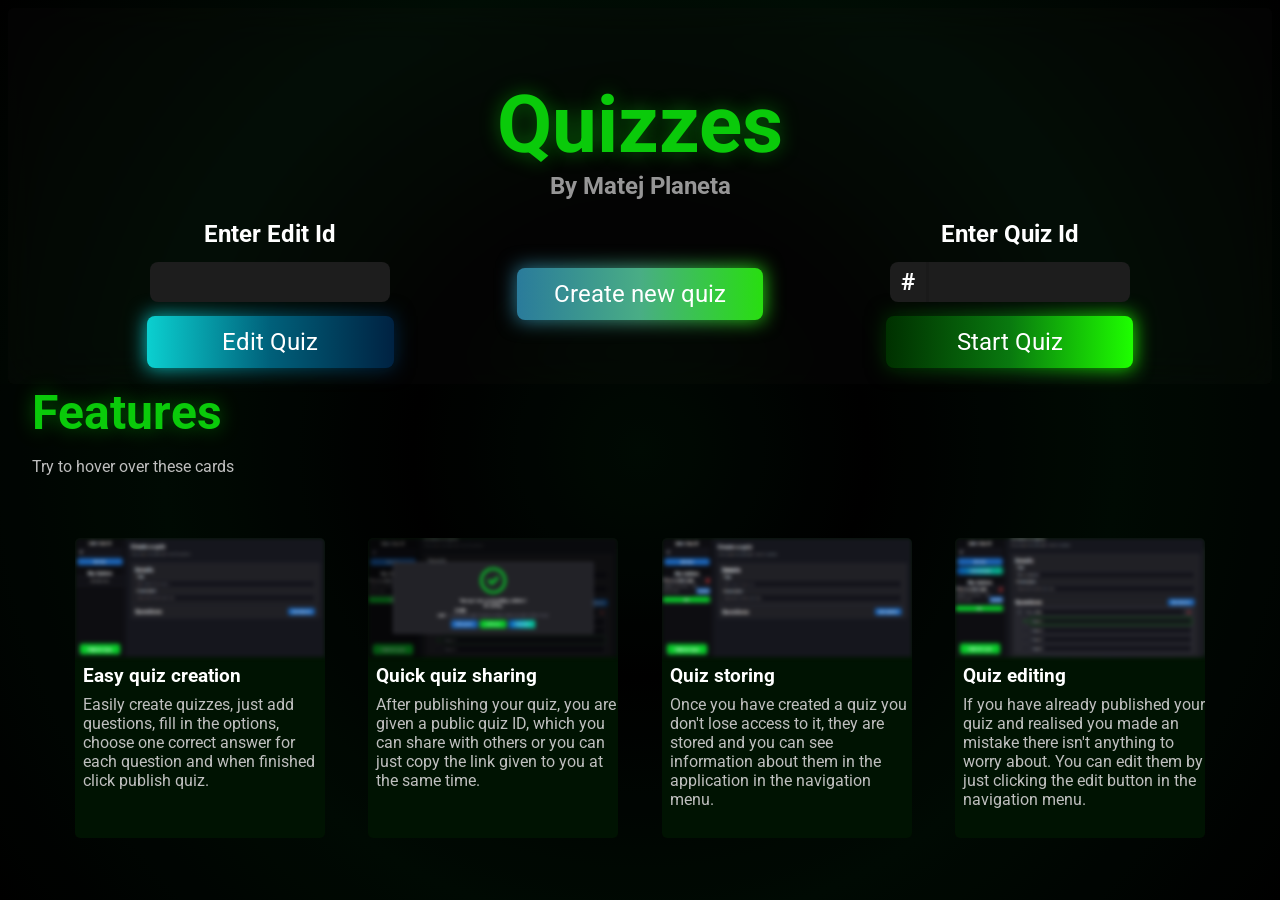
<file: index.html>
<!doctype html>
<html lang="en">
  <head>
    <meta charset="UTF-8" />
    <meta name="viewport" content="width=device-width, initial-scale=1.0" />
    <title>Quizzes by Matej Planeta</title>

    <link rel="stylesheet" href="homepage/homepage.css" />
    <link rel="icon" type="image/x-icon" href="/images/favicon.png" />

    <meta
      name="description"
      content="Create and share your own quizzes with others or try out others quizzes. Share either via link or with a code."
    />
    <meta property="og:title" content="Quizzes by Matej Planeta" />
    <meta
      property="og:description"
      content="Create and share your own quizzes with others. Share either via link or with a code. Get results after fill in out a quiz."
    />
    <meta
      property="og:image"
      content="https://quizwebsite.quizcreator.workers.dev/images/preview.png"
    />
    <meta
      property="og:url"
      content="https://quizwebsite.quizcreator.workers.dev"
    />
    <meta property="og:type" content="website" />
    <meta property="og:type" content="website" />
  </head>
  <body>
    <main>
      <div class="page-title">
        <h1>Quizzes</h1>
        <h2>By Matej Planeta</h2>
        <div class="quiz-app">
          <form>
            <p>Enter Edit Id</p>
            <div class="id-form" id="edit-id-input">
              <input />
            </div>
            <p class="not-found-text" id="edit-id">
              Quiz with this ID not found!
            </p>
            <a class="edit-quiz-button" onclick="editQuiz()">Edit Quiz</a>
          </form>

          <a href="/createquiz.html">Create new quiz</a>

          <form>
            <p>Enter Quiz Id</p>
            <div class="id-form" id="quiz-id-input">
              <p>#</p>
              <input />
            </div>
            <p class="not-found-text" id="quiz-id">
              Quiz with this ID not found!
            </p>
            <a class="start-quiz-button" onclick="editQuiz()">Start Quiz</a>
          </form>
        </div>
      </div>
      <div class="features">
        <h2>Features</h2>
        <p>Try to <span id="interact-type"></span> these cards</p>
        <div class="features-list">
          <div class="feature">
            <img src="images/quizCreation.png" />
            <h3>Easy quiz creation</h3>
            <p>
              Easily create quizzes, just add questions, fill in the options,
              choose one correct answer for each question and when finished
              click publish quiz.
            </p>
          </div>
          <div class="feature">
            <img src="images/quizSharing.png" />
            <h3>Quick quiz sharing</h3>
            <p>
              After publishing your quiz, you are given a public quiz ID, which
              you can share with others or you can just copy the link given to
              you at the same time.
            </p>
          </div>
          <div class="feature">
            <img src="images/quizStoring.png" />
            <h3>Quiz storing</h3>
            <p>
              Once you have created a quiz you don't lose access to it, they are
              stored and you can see information about them in the application
              in the navigation menu.
            </p>
          </div>
          <div class="feature">
            <img src="images/quizEditing.png" />
            <h3>Quiz editing</h3>
            <p>
              If you have already published your quiz and realised you made an
              mistake there isn't anything to worry about. You can edit them by
              just clicking the edit button in the navigation menu.
            </p>
          </div>
        </div>
      </div>
    </main>

    <div class="loading-screen">
      <div class="loading-box">
        <div id="loading-animation"></div>
        <h2>Attempting to find your quiz</h2>
      </div>
    </div>

    <script src="apiIp.js"></script>
    <script src="homepage/interact-type.js"></script>
    <script src="homepage/loadQuiz.js"></script>
  </body>
</html>
</file>
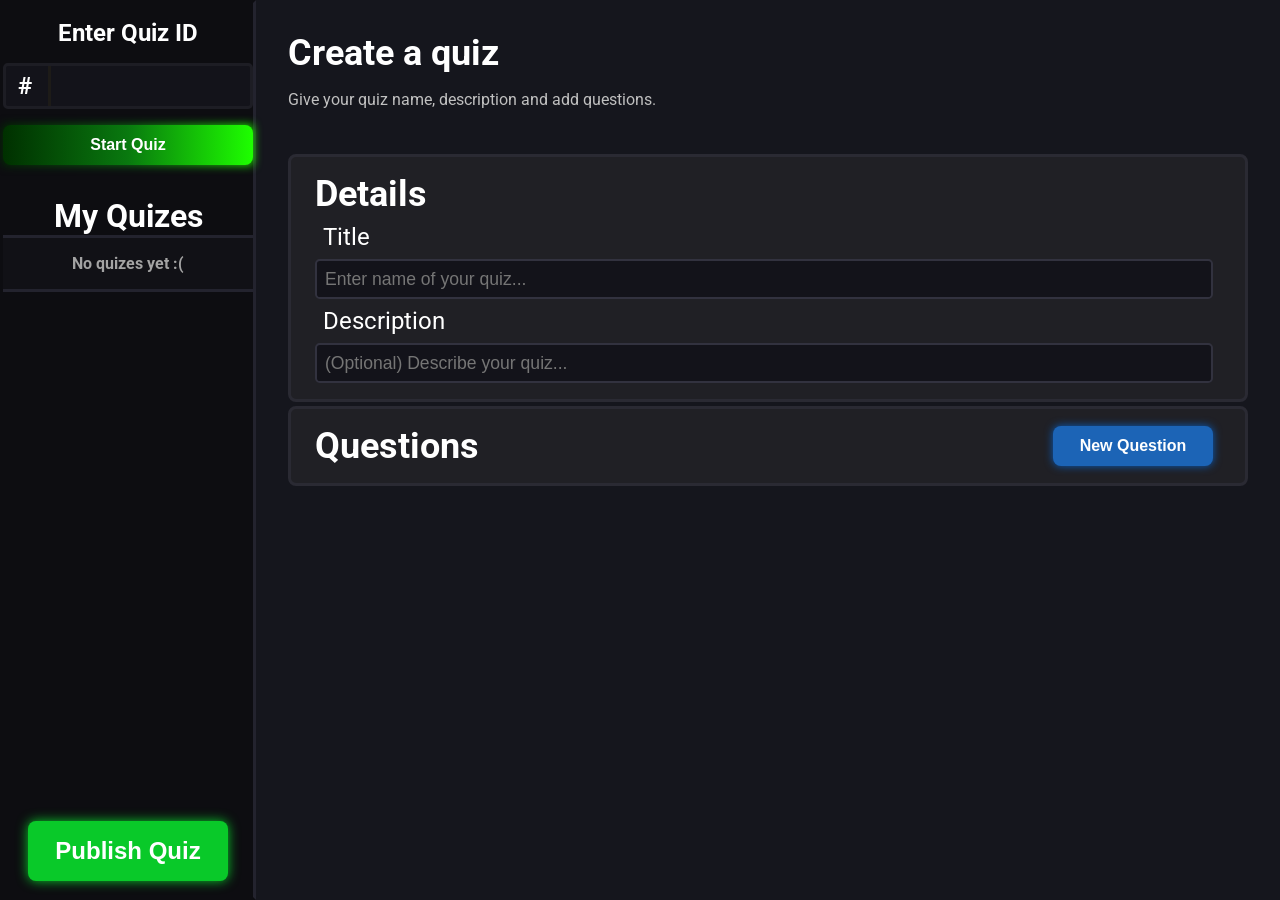
<file: createquiz.html>
<!doctype html>
<html lang="en">
  <head>
    <meta charset="UTF-8" />
    <meta name="viewport" content="width=device-width, initial-scale=1.0" />
    <link rel="stylesheet" href="mainPage/mainPage.css" />
    <link rel="stylesheet" href="navigation.css" />
    <link rel="stylesheet" href="message/message.css" />
    <link
      rel="stylesheet"
      href="https://cdnjs.cloudflare.com/ajax/libs/font-awesome/4.7.0/css/font-awesome.min.css"
    />
    <title>Create A Quiz</title>
    <link rel="icon" type="image/x-icon" href="/images/favicon.png" />

    <meta
      name="description"
      content="Create and share your own quizzes with others or try out others quizzes. Share either via link or with a code."
    />
    <meta property="og:title" content="Quizzes by Matej Planeta" />
    <meta
      property="og:description"
      content="Create and share your own quizzes with others. Share either via link or with a code. Get results after fill in out a quiz."
    />
    <meta
      property="og:image"
      content="https://quizwebsite.quizcreator.workers.dev/images/preview.png"
    />
    <meta
      property="og:url"
      content="https://quizwebsite.quizcreator.workers.dev"
    />
    <meta property="og:type" content="website" />
  </head>
  <body>
    <nav class="nav">
      <div class="hamburger" onclick="onHamburgerClick()">
        <div class="line1"></div>
        <div class="line2"></div>
        <div class="line3"></div>
      </div>
      <form class="join-quiz">
        <p>Enter Quiz ID</p>
        <div class="join-quiz-input">
          <p>#</p>
          <input type="text" maxlength="6" id="publicQuizId" />
        </div>
        <p class="quiz-id-not-found">Quiz with this ID wasn't found!</p>
        <button onclick="onStartQuizButtonClick()">Start Quiz</button>
      </form>

      <p class="my-quizes-title">My Quizes</p>
      <div class="my-quizes">
        <p
          style="
            color: #a3a3a3;
            text-align: center;
            font-weight: bold;
            display: none;
          "
          id="no-quizes-loaded"
        >
          No quizes yet :(
        </p>
      </div>

      <button class="publish-button" onclick="onPublishQuizClick()">
        Publish Quiz
      </button>
    </nav>

    <main class="create-quiz-section">
      <div class="page-title-section">
        <h1 class="section-title">Create a quiz</h1>
        <p class="section-subtitle">
          Give your quiz name, description and add questions.
        </p>
      </div>

      <div class="section">
        <h2 class="section-title">Details</h2>
        <h3 class="quiz-details-text">Title</h3>
        <input
          type="text"
          id="quizTitle"
          placeholder="Enter name of your quiz..."
        />

        <h3 class="quiz-details-text">Description</h3>
        <input
          type="text"
          id="quizDescription"
          placeholder="(Optional) Describe your quiz..."
        />
      </div>

      <div class="section" id="question-section" style="margin-top: 0.25rem">
        <div class="row">
          <h2 class="section-title">Questions</h2>
          <button class="question-button" onclick="createQuestion()">
            New Question
          </button>
        </div>
      </div>
    </main>

    <div class="message-div" style="display: none">
      <div class="message-box">
        <div class="spinning-circle"></div>

        <div id="sending-message" style="display: none">
          <p>Please wait</p>
          <p id="sending-text">Processing your request</p>
        </div>

        <div id="publish-message" style="display: none">
          <p>Your quiz was successfully published!</p>
          <p id="id-text">ID:</p>
          <p id="edit-id-text">EditID: <b class="red">Do Not Share!</b></p>
          <p id="link-text">Link:</p>
          <div class="row row-phone" style="margin-top: 1rem">
            <button class="copy-link-button" onclick="onCopyLinkClick()">
              <i class="fa fa-clipboard"></i> Copy link
            </button>
            <button class="edit-quiz-button">
              <i class="fa fa-pencil"></i> Edit quiz
            </button>
            <button class="new-quiz-button">
              <i class="fa fa-plus"></i> New Quiz
            </button>
          </div>
        </div>

        <div id="delete-message-confirmation" style="display: none">
          <p>Your quiz was succesfully deleted!</p>
          <button class="close-button" onclick="closeMessageBox()">
            Close
          </button>
        </div>

        <div class="unsuccessful-message" style="display: none">
          <p>We are sorry!</p>
          <p>Something went wrong</p>
          <button class="close-button" onclick="closeMessageBox()">
            Close
          </button>
        </div>
      </div>
    </div>

    <div class="message-div" id="delete-message">
      <div class="message-box">
        <p>Are you sure you want to delete this quiz?</p>
        <div class="row row-phone">
          <button
            class="delete-message-button delete-message-delete-button"
            onclick="deleteQuiz()"
          >
            Yes, delete
          </button>
          <button
            class="delete-message-button delete-message-close-button"
            onclick="onBackButtonClick()"
          >
            No, go back
          </button>
        </div>
      </div>
    </div>

    <template id="question-template"
      ><div class="question">
        <div class="row">
          <p class="question-title" id="number">1.</p>
          <input
            type="text"
            id="question-title"
            placeholder="Enter your question..."
          />
          <button class="delete-button">X</button>
        </div>
        <div class="row question-answer">
          <input type="radio" class="question-checkbox" /><input
            type="text"
            id="question-answer"
            placeholder="Enter an answer..."
          />
        </div>
        <div class="row question-answer">
          <input type="radio" class="question-checkbox" /><input
            type="text"
            id="question-answer"
            placeholder="Enter an answer..."
          />
        </div>
        <div class="row question-answer">
          <input type="radio" class="question-checkbox" /><input
            type="text"
            id="question-answer"
            placeholder="Enter an answer..."
          />
        </div>
        <div class="row question-answer">
          <input type="radio" class="question-checkbox" /><input
            type="text"
            id="question-answer"
            placeholder="Enter an answer..."
          />
        </div></div
    ></template>

    <template id="my-quizes-container-template">
      <div class="quiz-container">
        <div class="row">
          <p class="quiz-container-name">QuizName</p>
          <button class="quiz-container-delete-button">
            <i class="fa fa-trash-o"></i>
          </button>
        </div>
        <p class="quiz-container-edit">LastEdited</p>
        <div class="row">
          <p class="quiz-container-id">ID</p>
          <button class="quiz-container-copy-button">CopyLink</button>
        </div>
        <div>
          <p
            class="quiz-container-id quiz-container-editid"
            style="font-size: 0.9rem"
          >
            EditID
          </p>
          <button class="quiz-container-edit-button">Edit</button>
        </div>
      </div></template
    >

    <script src="apiIp.js"></script>
    <script src="message/message.js"></script>
    <script src="quizSaveSystem/saveSystem.js"></script>
    <script src="mainPage/questionManager.js"></script>
    <script src="mainPage/quizSender.js"></script>
    <script src="mainPage/hamburgerMenu.js"></script>
    <script src="navigation/startQuiz.js"></script>
    <script src="navigation/maxLenghtInInput.js"></script>
    <script src="navigation/navigationButtons.js"></script>
  </body>
</html>
</file>
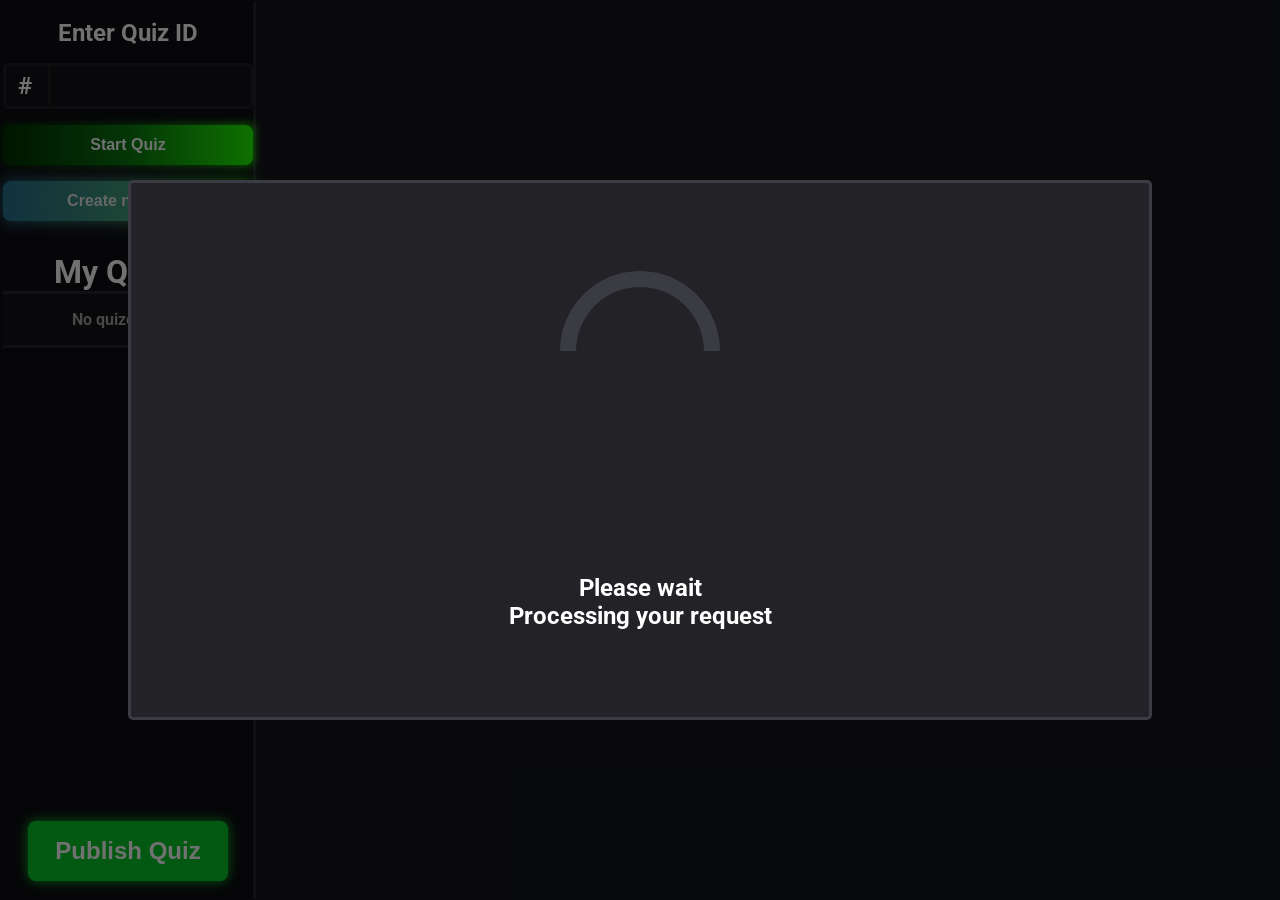
<file: editQuiz.html>
<!doctype html>
<html lang="en">
  <head>
    <meta charset="UTF-8" />
    <meta name="viewport" content="width=device-width, initial-scale=1.0" />
    <link rel="stylesheet" href="mainPage/mainPage.css" />
    <link rel="stylesheet" href="navigation.css" />
    <link rel="stylesheet" href="message/message.css" />
    <link
      rel="stylesheet"
      href="https://cdnjs.cloudflare.com/ajax/libs/font-awesome/4.7.0/css/font-awesome.min.css"
    />
    <title>Create A Quiz</title>
  </head>
  <body>
    <nav class="nav">
      <div class="hamburger" onclick="onHamburgerClick()">
        <div class="line1"></div>
        <div class="line2"></div>
        <div class="line3"></div>
      </div>
      <form class="join-quiz">
        <p>Enter Quiz ID</p>
        <div class="join-quiz-input">
          <p>#</p>
          <input type="text" maxlength="6" id="publicQuizId" />
        </div>
        <p class="quiz-id-not-found">Quiz with this ID wasn't found!</p>
        <button onclick="onStartQuizButtonClick()">Start Quiz</button>
        <button class="create-new-quiz-button" onclick="onCreateNewQuiz()">
          Create new quiz
        </button>
      </form>

      <p class="my-quizes-title">My Quizes</p>
      <div class="my-quizes">
        <p
          style="
            color: #a3a3a3;
            text-align: center;
            font-weight: bold;
            display: none;
          "
          id="no-quizes-loaded"
        >
          No quizes yet :(
        </p>
      </div>

      <button class="publish-button" onclick="onPublishQuizClick(true)">
        Publish Quiz
      </button>
    </nav>

    <main class="create-quiz-section">
      <div class="quiz-not-found">
        <h1>Quiz not found!</h1>
        <button onclick="window.location.href = '/'">Return home</button>
      </div>
      <div class="quiz-found">
        <div class="page-title-section">
          <h1 class="section-title">Create a quiz</h1>
          <p class="section-subtitle">
            Give your quiz name, description and add questions.
          </p>
        </div>

        <div class="section">
          <h2 class="section-title">Details</h2>
          <h3 class="quiz-details-text">Title</h3>
          <input
            type="text"
            id="quizTitle"
            placeholder="Enter name of your quiz..."
          />

          <h3 class="quiz-details-text">Description</h3>
          <input
            type="text"
            id="quizDescription"
            placeholder="(Optional) Describe your quiz..."
          />
        </div>

        <div class="section" id="question-section" style="margin-top: 0.25rem">
          <div class="row">
            <h2 class="section-title">Questions</h2>
            <button class="question-button" onclick="createQuestion()">
              New Question
            </button>
          </div>
        </div>
      </div>
    </main>

    <div class="message-div" style="display: none">
      <div class="message-box">
        <div class="spinning-circle"></div>

        <div id="sending-message" style="display: none">
          <p>Please wait</p>
          <p id="sending-text">Processing your request</p>
        </div>

        <div id="publish-message" style="display: none">
          <p>Your quiz was successfully published!</p>
          <p id="id-text">ID:</p>
          <p id="edit-id-text">EditID: <b class="red">Do Not Share!</b></p>
          <p id="link-text">Link:</p>
          <div class="row row-phone" style="margin-top: 1rem">
            <button class="copy-link-button" onclick="onCopyLinkClick()">
              <i class="fa fa-clipboard"></i> Copy link
            </button>
            <button class="edit-quiz-button">
              <i class="fa fa-pencil"></i> Edit quiz
            </button>
            <button class="new-quiz-button">
              <i class="fa fa-plus"></i> New Quiz
            </button>
          </div>
        </div>

        <div id="delete-message-confirmation" style="display: none">
          <p>Your quiz was succesfully deleted!</p>
          <button class="close-button" onclick="closeMessageBox()">
            Close
          </button>
        </div>

        <div class="unsuccessful-message" style="display: none">
          <p>We are sorry!</p>
          <p>Something went wrong</p>
          <button class="close-button" onclick="closeMessageBox()">
            Close
          </button>
        </div>
      </div>
    </div>

    <div class="message-div" id="delete-message">
      <div class="message-box">
        <p>Are you sure you want to delete this quiz?</p>
        <div class="row row-phone">
          <button
            class="delete-message-button delete-message-delete-button"
            onclick="deleteQuiz()"
          >
            Yes, delete
          </button>
          <button
            class="delete-message-button delete-message-close-button"
            onclick="onBackButtonClick()"
          >
            No, go back
          </button>
        </div>
      </div>
    </div>

    <template id="question-template"
      ><div class="question">
        <div class="row">
          <p class="question-title" id="number">1.</p>
          <input
            type="text"
            id="question-title"
            placeholder="Enter your question..."
          />
          <button class="delete-button">X</button>
        </div>
        <div class="row question-answer">
          <input type="radio" class="question-checkbox" /><input
            type="text"
            id="question-answer"
            placeholder="Enter an answer..."
          />
        </div>
        <div class="row question-answer">
          <input type="radio" class="question-checkbox" /><input
            type="text"
            id="question-answer"
            placeholder="Enter an answer..."
          />
        </div>
        <div class="row question-answer">
          <input type="radio" class="question-checkbox" /><input
            type="text"
            id="question-answer"
            placeholder="Enter an answer..."
          />
        </div>
        <div class="row question-answer">
          <input type="radio" class="question-checkbox" /><input
            type="text"
            id="question-answer"
            placeholder="Enter an answer..."
          />
        </div></div
    ></template>

    <template id="my-quizes-container-template">
      <div class="quiz-container">
        <div class="row">
          <p class="quiz-container-name">QuizName</p>
          <button class="quiz-container-delete-button">
            <i class="fa fa-trash-o"></i>
          </button>
        </div>
        <p class="quiz-container-edit">LastEdited</p>
        <div class="row">
          <p class="quiz-container-id">ID</p>
          <button class="quiz-container-copy-button">CopyLink</button>
        </div>
        <div>
          <p
            class="quiz-container-id quiz-container-editid"
            style="font-size: 0.9rem"
          >
            EditID
          </p>
          <button class="quiz-container-edit-button">Edit</button>
        </div>
      </div></template
    >

    <script src="apiIp.js"></script>
    <script src="message/message.js"></script>
    <script src="editQuiz/loadEditQuizPage.js"></script>
    <script src="quizSaveSystem/saveSystem.js"></script>
    <script src="mainPage/questionManager.js"></script>
    <script src="mainPage/quizSender.js"></script>
    <script src="mainPage/hamburgerMenu.js"></script>
    <script src="navigation/startQuiz.js"></script>
    <script src="navigation/maxLenghtInInput.js"></script>
    <script src="navigation/navigationButtons.js"></script>
  </body>
</html>
</file>
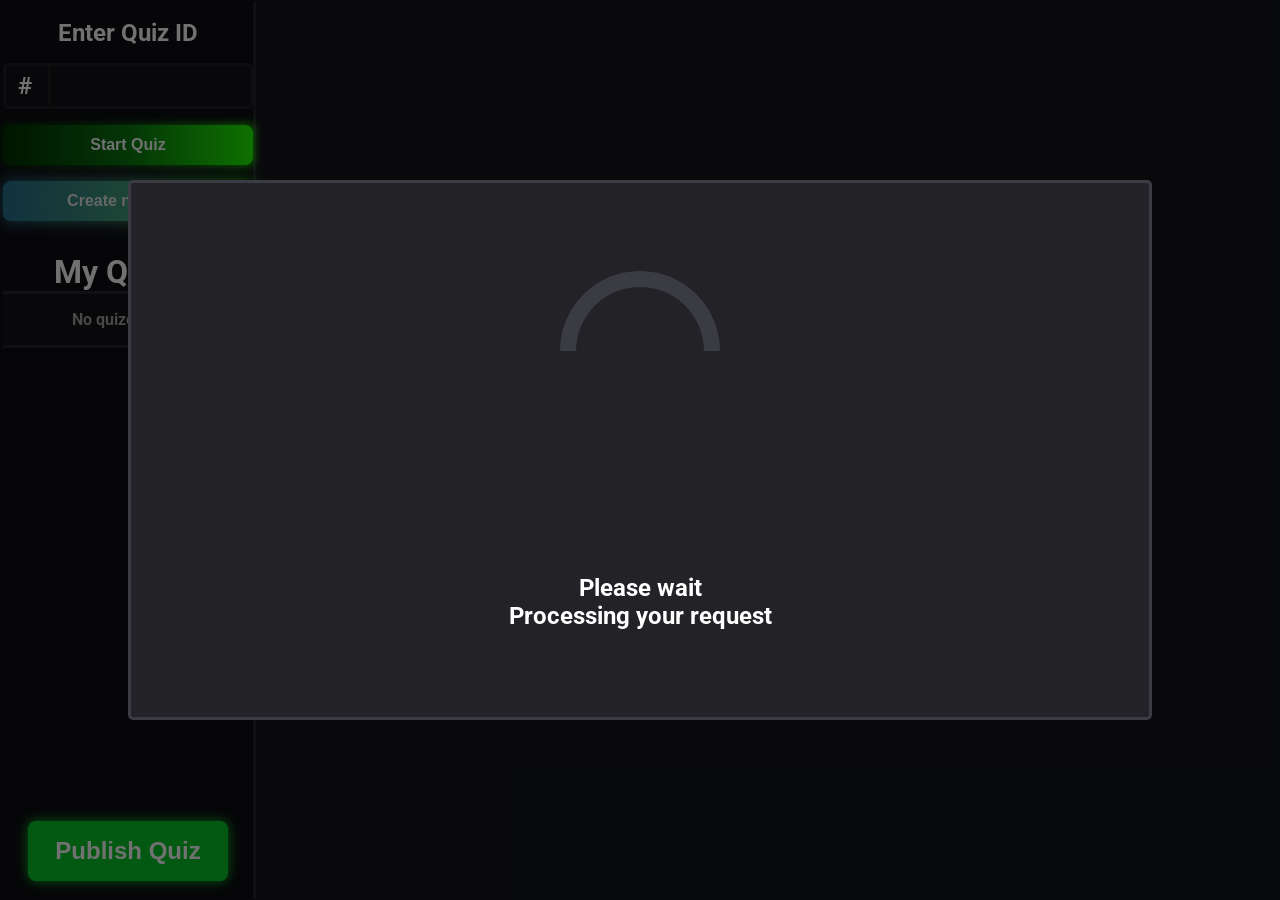
<file: editquiz.html>
<!doctype html>
<html lang="en">
  <head>
    <meta charset="UTF-8" />
    <meta name="viewport" content="width=device-width, initial-scale=1.0" />
    <link rel="stylesheet" href="mainPage/mainPage.css" />
    <link rel="stylesheet" href="navigation.css" />
    <link rel="stylesheet" href="message/message.css" />
    <link
      rel="stylesheet"
      href="https://cdnjs.cloudflare.com/ajax/libs/font-awesome/4.7.0/css/font-awesome.min.css"
    />
    <title>Edit A Quiz</title>

    <link rel="icon" type="image/x-icon" href="/images/favicon.png" />

    <meta
      name="description"
      content="Create and share your own quizzes with others or try out others quizzes. Share either via link or with a code."
    />
    <meta property="og:title" content="Quizzes by Matej Planeta" />
    <meta
      property="og:description"
      content="Create and share your own quizzes with others. Share either via link or with a code. Get results after fill in out a quiz."
    />
    <meta
      property="og:image"
      content="https://quizwebsite.quizcreator.workers.dev/images/preview.png"
    />

    <meta
      property="og:url"
      content="https://quizwebsite.quizcreator.workers.dev"
    />
    <meta property="og:type" content="website" />
  </head>
  <body>
    <nav class="nav">
      <div class="hamburger" onclick="onHamburgerClick()">
        <div class="line1"></div>
        <div class="line2"></div>
        <div class="line3"></div>
      </div>
      <form class="join-quiz">
        <p>Enter Quiz ID</p>
        <div class="join-quiz-input">
          <p>#</p>
          <input type="text" maxlength="6" id="publicQuizId" />
        </div>
        <p class="quiz-id-not-found">Quiz with this ID wasn't found!</p>
        <button onclick="onStartQuizButtonClick()">Start Quiz</button>
        <button class="create-new-quiz-button" onclick="onCreateNewQuiz()">
          Create new quiz
        </button>
      </form>

      <p class="my-quizes-title">My Quizes</p>
      <div class="my-quizes">
        <p
          style="
            color: #a3a3a3;
            text-align: center;
            font-weight: bold;
            display: none;
          "
          id="no-quizes-loaded"
        >
          No quizes yet :(
        </p>
      </div>

      <button class="publish-button" onclick="onPublishQuizClick(true)">
        Publish Quiz
      </button>
    </nav>

    <main class="create-quiz-section">
      <div class="quiz-not-found">
        <h1>Quiz not found!</h1>
        <button onclick="window.location.href = '/'">Return home</button>
      </div>
      <div class="quiz-found">
        <div class="page-title-section">
          <h1 class="section-title">Edit quiz</h1>
          <p class="section-subtitle">
            Give your quiz name, description and add questions.
          </p>
        </div>

        <div class="section">
          <h2 class="section-title">Details</h2>
          <h3 class="quiz-details-text">Title</h3>
          <input
            type="text"
            id="quizTitle"
            placeholder="Enter name of your quiz..."
          />

          <h3 class="quiz-details-text">Description</h3>
          <input
            type="text"
            id="quizDescription"
            placeholder="(Optional) Describe your quiz..."
          />
        </div>

        <div class="section" id="question-section" style="margin-top: 0.25rem">
          <div class="row">
            <h2 class="section-title">Questions</h2>
            <button class="question-button" onclick="createQuestion()">
              New Question
            </button>
          </div>
        </div>
      </div>
    </main>

    <div class="message-div" style="display: none">
      <div class="message-box">
        <div class="spinning-circle"></div>

        <div id="sending-message" style="display: none">
          <p>Please wait</p>
          <p id="sending-text">Processing your request</p>
        </div>

        <div id="publish-message" style="display: none">
          <p>Your quiz was successfully published!</p>
          <p id="id-text">ID:</p>
          <p id="edit-id-text">EditID: <b class="red">Do Not Share!</b></p>
          <p id="link-text">Link:</p>
          <div class="row row-phone" style="margin-top: 1rem">
            <button class="copy-link-button" onclick="onCopyLinkClick()">
              <i class="fa fa-clipboard"></i> Copy link
            </button>
            <button class="edit-quiz-button">
              <i class="fa fa-pencil"></i> Edit quiz
            </button>
            <button class="new-quiz-button">
              <i class="fa fa-plus"></i> New Quiz
            </button>
          </div>
        </div>

        <div id="delete-message-confirmation" style="display: none">
          <p>Your quiz was succesfully deleted!</p>
          <button class="close-button" onclick="closeMessageBox()">
            Close
          </button>
        </div>

        <div class="unsuccessful-message" style="display: none">
          <p>We are sorry!</p>
          <p>Something went wrong</p>
          <button class="close-button" onclick="closeMessageBox()">
            Close
          </button>
        </div>
      </div>
    </div>

    <div class="message-div" id="delete-message">
      <div class="message-box">
        <p>Are you sure you want to delete this quiz?</p>
        <div class="row row-phone">
          <button
            class="delete-message-button delete-message-delete-button"
            onclick="deleteQuiz()"
          >
            Yes, delete
          </button>
          <button
            class="delete-message-button delete-message-close-button"
            onclick="onBackButtonClick()"
          >
            No, go back
          </button>
        </div>
      </div>
    </div>

    <template id="question-template"
      ><div class="question">
        <div class="row">
          <p class="question-title" id="number">1.</p>
          <input
            type="text"
            id="question-title"
            placeholder="Enter your question..."
          />
          <button class="delete-button">X</button>
        </div>
        <div class="row question-answer">
          <input type="radio" class="question-checkbox" /><input
            type="text"
            id="question-answer"
            placeholder="Enter an answer..."
          />
        </div>
        <div class="row question-answer">
          <input type="radio" class="question-checkbox" /><input
            type="text"
            id="question-answer"
            placeholder="Enter an answer..."
          />
        </div>
        <div class="row question-answer">
          <input type="radio" class="question-checkbox" /><input
            type="text"
            id="question-answer"
            placeholder="Enter an answer..."
          />
        </div>
        <div class="row question-answer">
          <input type="radio" class="question-checkbox" /><input
            type="text"
            id="question-answer"
            placeholder="Enter an answer..."
          />
        </div></div
    ></template>

    <template id="my-quizes-container-template">
      <div class="quiz-container">
        <div class="row">
          <p class="quiz-container-name">QuizName</p>
          <button class="quiz-container-delete-button">
            <i class="fa fa-trash-o"></i>
          </button>
        </div>
        <p class="quiz-container-edit">LastEdited</p>
        <div class="row">
          <p class="quiz-container-id">ID</p>
          <button class="quiz-container-copy-button">CopyLink</button>
        </div>
        <div>
          <p
            class="quiz-container-id quiz-container-editid"
            style="font-size: 0.9rem"
          >
            EditID
          </p>
          <button class="quiz-container-edit-button">Edit</button>
        </div>
      </div></template
    >

    <script src="apiIp.js"></script>
    <script src="message/message.js"></script>
    <script src="editQuiz/loadEditQuizPage.js"></script>
    <script src="quizSaveSystem/saveSystem.js"></script>
    <script src="mainPage/questionManager.js"></script>
    <script src="mainPage/quizSender.js"></script>
    <script src="mainPage/hamburgerMenu.js"></script>
    <script src="navigation/startQuiz.js"></script>
    <script src="navigation/maxLenghtInInput.js"></script>
    <script src="navigation/navigationButtons.js"></script>
  </body>
</html>
</file>
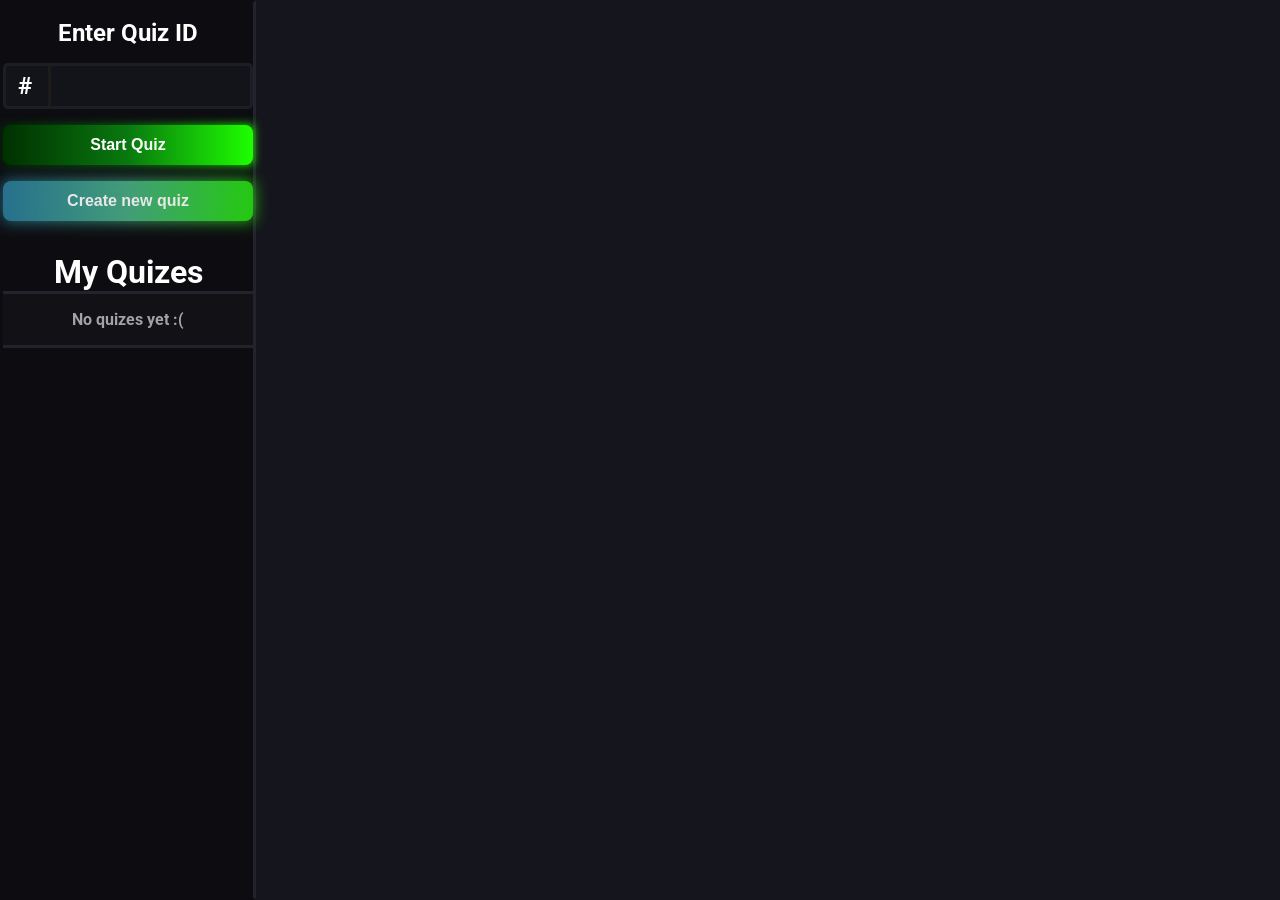
<file: quiz.html>
<!doctype html>
<html lang="en">
  <head>
    <meta charset="UTF-8" />
    <meta name="viewport" content="width=device-width, initial-scale=1.0" />
    <title>Quiz Not Found!</title>
    <link rel="stylesheet" href="quiz/quiz.css" />
    <link rel="stylesheet" href="navigation.css" />
    <link rel="stylesheet" href="message/message.css" />
    <link
      rel="stylesheet"
      href="https://cdnjs.cloudflare.com/ajax/libs/font-awesome/4.7.0/css/font-awesome.min.css"
    />

    <link rel="icon" type="image/x-icon" href="/images/favicon.png" />

    <meta
      name="description"
      content="Create and share your own quizzes with others or try out others quizzes. Share either via link or with a code."
    />
    <meta property="og:title" content="Quizzes by Matej Planeta" />
    <meta
      property="og:description"
      content="Create and share your own quizzes with others. Share either via link or with a code. Get results after fill in out a quiz."
    />
    <meta
      property="og:image"
      content="https://quizwebsite.quizcreator.workers.dev/images/preview.png"
    />

    <meta
      property="og:url"
      content="https://quizwebsite.quizcreator.workers.dev"
    />
    <meta property="og:type" content="website" />
  </head>
  <body>
    <nav class="nav">
      <div class="hamburger" onclick="onHamburgerClick()">
        <div class="line1"></div>
        <div class="line2"></div>
        <div class="line3"></div>
      </div>
      <form class="join-quiz">
        <p>Enter Quiz ID</p>
        <div class="join-quiz-input">
          <p>#</p>
          <input type="text" maxlength="6" id="publicQuizId" />
        </div>
        <p class="quiz-id-not-found">Quiz with this ID wasn't found!</p>
        <button onclick="onStartQuizButtonClick()">Start Quiz</button>
        <button class="create-new-quiz-button" onclick="onCreateNewQuiz()">
          Create new quiz
        </button>
      </form>

      <p class="my-quizes-title">My Quizes</p>
      <div class="my-quizes">
        <p
          style="
            color: #a3a3a3;
            text-align: center;
            font-weight: bold;
            display: none;
          "
          id="no-quizes-loaded"
        >
          No quizes yet :(
        </p>
      </div>
    </nav>

    <main class="quiz-section">
      <div class="quiz-found">
        <div class="quiz-information">
          <h1 class="section-title" id="quiz-title">QuizTitle</h1>
          <p class="section-subtitle" id="quiz-description">QuizDescription</p>
        </div>
        <div class="section" id="question-section">
          <h1 class="section-title">Questions</h1>
        </div>
        <button class="submit-button" onclick="openConfirmationMenu()">
          Submit
        </button>
        <p class="results-text">Result: 90% - 9/10</p>
        <p class="quiz-id">QuizId</p>
      </div>
      <div class="quiz-not-found">
        <h1>Quiz with an id of #<span id="quizId">ID</span> wasn't found!</h1>
        <button onclick="window.location.href = '/'">Return home</button>
      </div>
    </main>

    <div class="message-div" style="display: none">
      <div class="message-box">
        <div class="spinning-circle"></div>

        <div id="sending-message" style="display: none">
          <p>Please wait</p>
          <p id="sending-text">Processing your request</p>
        </div>

        <div id="delete-message-confirmation" style="display: none">
          <p>Your quiz was succesfully deleted!</p>
          <button class="close-button" onclick="closeMessageBox()">
            Close
          </button>
        </div>

        <div class="unsuccessful-message" style="display: none">
          <p>We are sorry!</p>
          <p>Something went wrong</p>
          <button class="close-button" onclick="closeMessageBox()">
            Close
          </button>
        </div>
      </div>
    </div>

    <div class="message-div" id="delete-message">
      <div class="message-box">
        <p>Are you sure you want to delete this quiz?</p>
        <div class="row row-phone">
          <button
            class="delete-message-button delete-message-delete-button"
            onclick="deleteQuiz()"
          >
            Yes, delete
          </button>
          <button
            class="delete-message-button delete-message-close-button"
            onclick="onBackButtonClick()"
          >
            No, go back
          </button>
        </div>
      </div>
    </div>

    <div class="message-div" id="confirmation-menu">
      <div class="message-box">
        <p class="confirmation-text">
          Are you sure you want to submit these answers?
        </p>
        <div class="row row-phone">
          <button class="agree-button" onclick="onSubmitAnswersClick()">
            Continue
          </button>
          <button class="reject-button" onclick="closeConfirmationMenu()">
            Go back
          </button>
        </div>
      </div>
    </div>

    <template id="question-template"
      ><div class="question">
        <p class="question-title">1. question</p>
        <div class="answers">
          <div class="row answer">
            <input type="radio" class="question-checkbox" id="answer" />
            <p class="answer-text" id="answer">Answer1</p>
          </div>
          <div class="row answer">
            <input type="radio" class="question-checkbox" id="answer" />
            <p class="answer-text" id="answer">Answer2</p>
          </div>
          <div class="row answer">
            <input type="radio" class="question-checkbox" id="answer" />
            <p class="answer-text" id="answer">Answer3</p>
          </div>
          <div class="row answer">
            <input type="radio" class="question-checkbox" id="answer" />
            <p class="answer-text" id="answer">Answer4</p>
          </div>
        </div>
      </div></template
    >

    <template id="my-quizes-container-template">
      <div class="quiz-container">
        <div class="row">
          <p class="quiz-container-name">QuizName</p>
          <button class="quiz-container-delete-button">
            <i class="fa fa-trash-o"></i>
          </button>
        </div>
        <p class="quiz-container-edit">LastEdited</p>
        <div class="row">
          <p class="quiz-container-id">ID</p>
          <button class="quiz-container-copy-button">CopyLink</button>
        </div>
        <div>
          <p
            class="quiz-container-id quiz-container-editid"
            style="font-size: 0.9rem"
          >
            EditID
          </p>
          <button class="quiz-container-edit-button">Edit</button>
        </div>
      </div></template
    >

    <script src="apiIp.js"></script>
    <script src="message/message.js"></script>
    <script src="navigation/navigationButtons.js"></script>
    <script src="quizSaveSystem/saveSystem.js"></script>
    <script src="quiz/getQuiz.js"></script>
    <script src="quiz/answerManager.js" id="answer-manager"></script>
    <script src="mainPage/hamburgerMenu.js"></script>
    <script src="navigation/startQuiz.js"></script>
    <script src="navigation/maxLenghtInInput.js"></script>
    <script src="quiz/submitAnswers.js"></script>
  </body>
</html>
</file>
<file: homepage/homepage.css>
@import url("https://fonts.googleapis.com/css2?family=Outfit:wght@100..900&family=Roboto:ital,wght@0,100..900;1,100..900&display=swap");
*,
*::before,
*::after {
  box-sizing: border-box;
}
html {
  height: 100vh;
  width: 100%;
}
body {
  margin: 0;
  min-height: 100%;
  height: 100%;
  width: 100%;
  background: #000d04;
  background: radial-gradient(
    circle,
    rgba(0, 13, 4, 1) 0%,
    rgba(0, 0, 0, 1) 29%,
    rgba(0, 13, 4, 1) 61%,
    rgba(0, 0, 0, 1) 100%
  );
  color: white;
  font-family: Roboto;
}

main {
  display: flex;
  flex-direction: column;
  height: 100%;
  width: 100%;
}
::selection {
  background-color: #004400;
}

.page-title {
  width: auto;
  margin: 0.5rem;
  margin-bottom: 0;
  border-radius: 5px;
  background: rgba(24, 24, 24, 0.133);
  display: flex;
  flex-direction: column;
  align-items: center;
  padding: 1rem;

  backdrop-filter: blur(20px);
}

.page-title h1 {
  color: #0aca0a;
  text-shadow: 0 0 20px #0aca0a75;
  font-size: 5rem;
  margin-bottom: 0;
}
.page-title h2 {
  margin-top: 0;
  color: #969696;
}
.page-title a {
  display: flex;
  position: relative;
  background: #2a7b9b;
  background: linear-gradient(
    90deg,
    rgb(42, 123, 155) 0%,
    rgba(73, 173, 133, 1) 50%,
    rgba(40, 222, 16, 1) 100%
  );
  padding: 0.5em;
  width: 20%;
  align-items: center;
  justify-content: center;

  border-radius: 0.5rem;

  font-size: 1.5rem;
  color: white;
  text-decoration: none;
}
.page-title a::after {
  content: "";
  position: absolute;
  inset: 0;
  background: linear-gradient(
    90deg,
    rgba(42, 123, 155, 1) 0%,
    rgba(73, 173, 133, 1) 50%,
    rgba(40, 222, 16, 1) 100%
  );
  z-index: -1;
  filter: blur(10px);

  transition: filter 0.3s ease-in-out;
}
.page-title a:hover::after {
  filter: blur(15px);
}
.page-title a:active::after {
  filter: blur(20px);
}

.page-title form p {
  font-size: 1.5rem;
  font-weight: bold;
  padding: 0;
  margin: 0;
}

.page-title form {
  display: flex;
  flex-direction: column;
  justify-content: space-evenly;
  align-items: center;
  gap: 0.4rem;
  width: 20%;
}
.id-form {
  display: flex;

  background-color: #1d1d1d;

  height: 2.5rem;
  width: clamp(10px, 15rem, 800px);
  border-radius: 0.5rem;
  transition: box-shadow 0.3s ease-in-out;
  margin: 0.5rem;
}
.id-form input {
  background: none;
  border: none;
  color: white;
  font-size: 1.5rem;
  box-shadow: none;
  width: 85%;

  border-left: solid 3px #1a1a1a;
}
.id-form p {
  display: flex;
  font-weight: bold;
  text-align: center;
  justify-content: center;
  align-items: center;
  width: 15%;
}
.id-form:focus-within {
  box-shadow: 0 0 15px #0aca0a;
}
.id-form input:focus {
  background: none;
  outline: none;
}

.page-title .start-quiz-button {
  width: 100%;
  background: #003000;
  background: linear-gradient(
    90deg,
    rgba(0, 48, 0, 1) 0%,
    rgba(9, 121, 15, 1) 50%,
    rgba(30, 255, 0, 1) 100%
  );

  cursor: pointer;
}

.page-title .start-quiz-button::after {
  background: #003000;
  background: linear-gradient(
    90deg,
    rgba(0, 48, 0, 1) 0%,
    rgba(9, 121, 15, 1) 50%,
    rgba(30, 255, 0, 1) 100%
  );
}
.page-title .edit-quiz-button {
  position: relative;
  width: 100%;
  background: #003000;
  background: linear-gradient(90deg, #0bd0d0 0%, #00607a 50%, #002242 100%);

  cursor: pointer;
}
.page-title .edit-quiz-button::after {
  content: "";
  position: absolute;
  background: linear-gradient(90deg, #0bd0d0 0%, #00607a 50%, #002242 100%);
}

.id-form#edit-id-input:focus-within {
  box-shadow: 0 0 15px #0bd0d0;
}
.id-form#edit-id-input input {
  border: none;
}

.page-title .not-found-text {
  display: none;
  color: #f42b2b;
  font-size: 1rem;
  margin-top: 0;
  align-self: flex-start;
}

.quiz-app {
  display: flex;
  flex-direction: row;
  width: 100%;
  align-items: center;
  justify-content: space-evenly;
}

.features {
  display: flex;
  flex: 1;
  flex-direction: column;
  backdrop-filter: brightness(75%);

  padding: 2rem;
  padding-top: 0;
  margin: 0;
}
.features h2 {
  font-size: 3rem;
  margin-top: 0;
  margin-bottom: 0;
  color: #0aca0a;
  text-shadow: 0 0 20px #0aca0a75;
}
.features p {
  color: #bfbfbf;
}
.features-list {
  display: flex;
  flex-wrap: wrap;
  flex-direction: row;
  align-items: center;
  justify-content: space-evenly;
  flex: 1;
}
.feature {
  display: flex;
  flex-direction: column;
  align-items: center;
  margin-top: 1rem;

  width: clamp(150px, 250px, 450px);
  height: 300px;
  background-color: #001302;

  border-radius: 5px;
  overflow: hidden;

  transition:
    transform 0.3s ease-in-out,
    box-shadow 0.3s ease-in-out;
}

.feature img {
  width: 100%;
  aspect-ratio: 21/10;
  filter: blur(2px);

  transition: filter 0.3s ease-in-out;
}

.feature:hover {
  transform: scale(1.1);
  box-shadow: 0 0 15px #003000;
}

.feature:hover img {
  filter: none;
}

.feature h3 {
  margin: 0.5rem 0 0 0.5rem;
  align-self: start;
}

.feature p {
  margin: 0.5rem 0 0 0.5rem;
  color: #bfbfbf;
}

/*------------------*/
/*LOADING SCREEN ---*/
/*------------------*/
.loading-screen {
  display: none;
  position: fixed;
  top: 0;
  left: 0;
  width: 100vw;
  height: 100vh;

  backdrop-filter: blur(5px);
  backdrop-filter: brightness(50%);
  z-index: 10;

  justify-content: center;
  align-items: center;
}

.loading-box {
  display: flex;
  width: 80%;
  height: 90%;
  background-color: #0c0c0c;
  flex-direction: column;

  justify-content: space-evenly;

  align-items: center;
  border-radius: 5px;
}

#loading-animation {
  position: absolute;
  left: 25%;
  top: 25%;
  width: 2rem;
  height: 2rem;
  border-radius: 50%;

  background: #6d6d6d;
  font-size: 5rem;

  animation: loadingAnimation 3s cubic-bezier(0.78, 0.01, 0.25, 1.01) infinite;
}
.loading-box h2 {
  color: #6d6d6d;
  font-size: clamp(10px, 50px, 75px);
  text-align: centers;
}
.loading-box h2::after {
  content: "";
  animation: dotAnimation 3s infinite;
}
@keyframes loadingAnimation {
  from {
    left: 25%;
  }
  50% {
    left: 75%;
  }
  to {
    left: 25%;
  }
}

@keyframes dotAnimation {
  0%,
  25% {
    content: "";
  }
  26%,
  50% {
    content: ".";
  }
  51%,
  75% {
    content: "..";
  }
  76%,
  100% {
    content: "...";
  }
}

@media (max-width: 600px) {
  .quiz-app {
    flex-direction: column;
    gap: 2rem;
  }
  .page-title a {
    width: 80%;
  }
  .page-title form {
    width: 80%;
  }
}
</file>
<file: mainPage/mainPage.css>
@import url("https://fonts.googleapis.com/css2?family=Outfit:wght@100..900&family=Roboto:ital,wght@0,100..900;1,100..900&display=swap");
*,
*::before,
*::after {
  box-sizing: border-box;
}

html {
  height: 100%;
  width: 100%;
}

body {
  margin: 0;
  min-height: 100%;
  width: 100%;
  background: #000000;
  color: white;
  font-family: Roboto;
  display: flex;
}
main {
  margin-left: 20%;
}

input[type="text"] {
  box-sizing: border-box;
  display: block;
  width: 100%;
  height: 2.5rem;
  padding: 0 0.5rem;
  background: rgb(19, 19, 26);

  border-color: rgb(50, 50, 63);
  border-style: solid;
  border-radius: 0.3rem;
  color: white;
  transition:
    box-shadow 0.3s ease,
    border-color 0.3s ease;

  font-size: 1.1rem;
}
input[type="text"]:focus {
  box-shadow: 0 0 10px rgb(108, 108, 136);
  outline: none;
  border-color: rgb(108, 108, 136);
}

::selection {
  background: rgb(119, 119, 138);
}

.create-quiz-section {
  display: flex;
  flex-direction: column;

  width: 80%;
  min-height: 100%;
  background: rgb(21, 22, 29);
}

/* PAGE TITLE*/

.page-title-section {
  display: flex;
  flex-direction: column;
  gap: 1rem;
  margin: 2rem 0 2rem 2rem;
}
/*-----------------*/
/*QUIZ DETAILS*/
/*-----------------*/
.quiz-details-text {
  margin: 0;
  margin-left: 0.5rem;
  font-size: 1.5rem;
  font-weight: normal;
}

/*--------------------*/
/*QUESTIONS*/
/*--------------------*/
.question {
  display: flex;
  flex-direction: column;
  gap: 1rem;
  background: rgb(39, 39, 46);
  padding: 0.5rem 1rem 0.5rem 1rem;

  border-radius: 0.5rem;
  border-color: rgb(55, 55, 66);
  border-style: solid;
  transition: border-color 0.3s ease-in-out;
}
.question-title {
  flex-direction: row;
  font-size: 1.25rem;
  font-weight: 400;
  margin: 0;

  text-align: justify;
}

.delete-button {
  background-color: #00000000;
  width: 2rem;
  height: 2rem;
  color: rgb(252, 61, 61);
  border-style: none;
  border-radius: 15%;

  font-weight: bolder;
  font-size: 1.5rem;
  transition:
    color 0.3s ease-in-out,
    background-color 0.3s ease-in-out,
    box-shadow 0.3s ease-in-out;
}
.delete-button:hover {
  background-color: rgb(252, 59, 59);
  box-shadow: 0 0 10px #fc3d3d;
  color: white;
  cursor: pointer;
}
.delete-button:active {
  background-color: rgb(255, 25, 25);
}

.question-answer {
  margin-left: 2rem;
}
.question-checkbox {
  appearance: none;
  background-color: rgb(19, 19, 26);
  margin: 0;
  font: inherit;
  width: 1.5em;
  height: 1.5em;
  border: 0.15rem solid rgb(71, 71, 90);
  border-radius: 50%;

  display: grid;
  place-content: center;
}
.question-checkbox::before {
  content: "";
  width: 0.8em;
  height: 0.8em;
  border-radius: 50%;
  transform: scale(0);
  transition: 0.1s transform ease-in-out;
  background-color: green;
}
.question-checkbox:checked::before {
  transform: scale(1);
}
.question-button {
  margin-left: auto;
  width: 10rem;
  height: 2.5rem;
  background: #1c64b6;
  box-shadow: 0 0 0.5em #0a5dbd;
  border: none;

  border-radius: 0.5rem;
  color: white;
  font-size: 1rem;
  font-weight: bolder;
  transition:
    background-color 0.3s ease-in-out,
    box-shadow 0.3s ease-in-out;
}
.question-button:active {
  background: #1f76da;
  box-shadow: 0 0 1em #0a5dbd;
}
.question-button:hover {
  box-shadow: 0 0 0.75em #0a5dbd;
  cursor: pointer;
}

.row {
  display: flex;
  flex-direction: row;
  gap: 1rem;
  align-items: center;
}

.section {
  display: flex;
  flex-direction: column;
  margin: 1rem 2rem 0 2rem;
  padding: 1rem 2rem 1rem 1.5rem;
  gap: 0.5rem;

  background: rgb(32, 32, 37);
  border-radius: 0.5rem;
  border-style: solid;
  border-color: rgb(42, 42, 51);

  transition: border-color 0.3s ease-in-out;
}

.section-title {
  font-size: 2.25rem;
  margin: 0;
}
.section-subtitle {
  height: 1em;
  display: flex;
  color: #c0c0c0;
  margin: 0;
}

/*-------------
QUIZ NOT FOUND
---------------*/
.quiz-found {
  display: none;
  flex-direction: column;
}
.quiz-not-found {
  height: 50vh;
  display: none;
  flex-direction: column;
  justify-content: center;
  align-items: center;
}

.quiz-not-found h1 {
  font-size: 3rem;
  color: rgb(252, 61, 61);
  text-shadow: 0 0 1rem rgba(252, 61, 61, 0.493);
}
.quiz-not-found button {
  width: 12rem;
  height: 3rem;
  background: #1c64b6;
  box-shadow: 0 0 0.5em #0a5dbd;
  border: none;

  border-radius: 0.5rem;
  color: white;
  font-size: 1.5rem;
  font-weight: bolder;
  cursor: pointer;
  transition:
    background-color 0.3s ease-in-out,
    box-shadow 0.3s ease-in-out;
}

@media (max-width: 600px) {
  input[type="text"] {
    font-size: 1rem;
  }
  .page-title-section {
    margin-top: 3rem;
  }
  .quiz-details-text {
    font-size: 1.25rem;
  }
  .section-title {
    font-size: 1.75rem;
  }
  .create-quiz-section {
    width: 100%;
    margin-left: 0;
  }

  .question-answer {
    margin: 0;
  }
  .delete-button {
    margin-right: -3rem;
  }
  .section {
    margin: 0 0.5rem 0 0.5rem;
  }
}
</file>
<file: navigation.css>
@import url("https://fonts.googleapis.com/css2?family=Outfit:wght@100..900&family=Roboto:ital,wght@0,100..900;1,100..900&display=swap");
*,
*::before,
*::after {
  box-sizing: border-box;
}

:root {
  --join-quiz-blur-show: flex;
}

nav {
  display: flex;
  position: fixed;
  overflow: visible;
  z-index: 1;
  width: 20%;
  border: rgb(13, 13, 17);
  border-right: rgb(35, 35, 46);
  border-style: solid;

  min-height: 100%;
  max-height: 100vh;

  background: rgb(13, 13, 17);
  flex-direction: column;
  align-items: center;
  transition: left 0.2s ease-in-out;
}
nav button {
  border: none;
  height: 2.5rem;
  width: 95%;

  border-radius: 0.5rem;
  color: white;
  font-size: 1rem;
  font-weight: bolder;
}
.publish-button {
  margin-top: auto;
  margin-bottom: 1rem;
  height: 2.5em;
  width: 80%;

  border-radius: 0.5rem;
  font-size: 1.5rem;
  font-weight: bolder;
  background: #09c929;
  color: white;
  border-style: none;

  box-shadow: 0 0 0.5em #09c929;
  transition:
    background-color 0.3s ease-in-out,
    box-shadow 0.3s ease-in-out;
}

.publish-button:hover {
  box-shadow: 0 0 0.75em #09c929;
  cursor: pointer;
}
.publish-button:active {
  box-shadow: 0 0 1em #09c929;
  background: #0de631;
  cursor: pointer;
}
.hamburger {
  display: none;
  justify-content: center;
  align-items: center;
  flex-direction: column;
  position: absolute;
  right: -3em;
  background: #0d0d11;
  border-style: solid;
  border-left-width: 0;
  border-top-width: 0;
  border-color: #23232e;
  width: 3em;
  height: 3em;
  margin: 0;
  gap: 0.33em;
  border-radius: 0 0 0.5rem 0;

  transition: gap 0.5s ease-in-out;
}
.hamburger:hover {
  cursor: pointer;
}
.line1,
.line2,
.line3 {
  width: 80%;
  height: 15%;
  background: #23232e;
}

.join-quiz {
  display: flex;
  flex-direction: column;
  align-items: center;
  gap: 1rem;
  margin-top: 1rem;
}
.join-quiz p {
  font-weight: bold;
  font-size: 1.5rem;
  margin: 0;
}
.join-quiz-input {
  display: flex;
  flex-direction: row;
  justify-content: center;
  align-items: center;
  background: rgb(19, 19, 26);
  border-color: rgb(29, 29, 36);
  border-style: solid;
  border-radius: 0.3rem;

  transition: border-color 0.3s ease-in-out;
}
.join-quiz-input p {
  padding: 0;
  padding-left: 0.5em;
  margin: 0;
  text-align: center;
  margin-right: 1rem;
}
.join-quiz-input input {
  background: none;

  border-style: none;
  border-color: rgb(29, 27, 24);
  border-left-width: 0.2em;
  border-left-style: solid;
  border-radius: 0;
}
.join-quiz-input input:focus {
  box-shadow: none;
  border-color: rgb(24, 24, 29);
}
.join-quiz button {
  position: relative;
  background: #003000;
  background: linear-gradient(
    90deg,
    rgba(0, 48, 0, 1) 0%,
    rgba(9, 121, 15, 1) 50%,
    rgba(30, 255, 0, 1) 100%
  );
  width: 100%;

  transition:
    background-color 0.3s ease-in-out,
    box-shadow 0.3s ease-in-out;
}
.join-quiz button::after {
  display: var(--join-quiz-blur-show);
  content: "";
  position: absolute;
  background: linear-gradient(
    90deg,
    rgba(0, 48, 0, 1) 0%,
    rgba(9, 121, 15, 1) 50%,
    rgba(30, 255, 0, 1) 100%
  );
  inset: 0;
  width: 100%;
  height: 100%;
  z-index: -1;
  cursor: pointer;

  filter: blur(5px);
  transition: filter 0.3s ease-in-out;
}
.join-quiz button:hover::after {
  filter: blur(10px);
}
.join-quiz button:active::after {
  filter: blur(15px);
}
.join-quiz p.quiz-id-not-found {
  display: none;
  align-self: flex-start;
  color: rgb(252, 59, 59);
  text-shadow: 0 0 0.25rem rgb(252, 59, 59);
  font-size: 1em;
}
.join-quiz .create-new-quiz-button {
  width: 100%;
  background: #2a7b9b;
  background: linear-gradient(
    90deg,
    rgb(42, 123, 155) 0%,
    rgba(73, 173, 133, 1) 50%,
    rgba(40, 222, 16, 1) 100%
  );
  position: relative;
  box-shadow: none;

  transition: background-color 0.3s ease-in-out;
  opacity: 90%;
}
.join-quiz .create-new-quiz-button:hover {
  box-shadow: none;
  opacity: 95%;
}
.join-quiz .create-new-quiz-button::after {
  position: absolute;
  display: var(--join-quiz-blur-show);
  content: "";
  background: #2a7b9b;
  background: linear-gradient(
    90deg,
    rgb(42, 123, 155) 0%,
    rgba(73, 173, 133, 1) 50%,
    rgba(40, 222, 16, 1) 100%
  );
  filter: blur(0.5em);
  z-index: -1;

  width: 100%;
  height: 100%;
  inset: 0em;
  transition: filter 0.3s ease-in-out;
}
.join-quiz .create-new-quiz-button:hover::after {
  filter: blur(1em);
}
.join-quiz .create-new-quiz-button:active {
  background: #2a7b9b;
  background: linear-gradient(
    90deg,
    rgb(42, 123, 155) 0%,
    rgba(73, 173, 133, 1) 50%,
    rgba(40, 222, 16, 1) 100%
  );
  opacity: 100%;
}

/*
My Quizes
*/

.my-quizes {
  display: flex;
  flex-direction: column;
  gap: 0.5rem;

  background-color: #111116;

  width: 100%;
  min-height: 10%;
  margin-bottom: 2rem;
  overflow-y: auto;

  border-style: solid;
  border-color: #23232e;
  border-left-style: none;
  border-right-style: none;
}
::-webkit-scrollbar {
  width: 10px;
}
::-webkit-scrollbar-track {
  background: #1f1f29;
  border-radius: 0.25rem;
}
::-webkit-scrollbar-thumb {
  background: #2b2b38;
  border-radius: 5px;
}
::-webkit-scrollbar-thumb:hover {
  background: #0d0d11;
}

.my-quizes-title {
  font-weight: bold;
  font-size: 2rem;
  text-align: center;
  margin: 0;
  margin-top: 2rem;
}
.quiz-container {
  display: flex;
  flex-direction: column;
  gap: 0.25rem;
  background-color: #15151b;
  border-radius: 0.5rem;
  margin-right: 0.25rem;
  padding-left: 0.25rem;
  padding-bottom: 0.25rem;
}
.quiz-container p {
  margin: 0;
}
.quiz-container-name {
  font-size: 1.5em;
  font-weight: bold;
}
.quiz-container-delete-button {
  background-color: #fc3d3d00;
  color: #fc3d3d;

  margin-left: auto;
  width: 2.5rem;
  height: 2.5rem;

  font-size: 2rem;
  cursor: pointer;

  transition:
    color 0.3s ease-in-out,
    background-color 0.3s ease-in-out,
    box-shadow 0.3s ease-in-out;
}
.quiz-container-delete-button:hover {
  background-color: #fc3d3d;
  color: white;
  box-shadow: 0 0 0.5rem #fc3d3d;
}
.quiz-container-delete-button:active {
  background-color: #ff1515;
  box-shadow: 0 0 0.5rem #ff1515;
}

.quiz-container-edit,
.quiz-container-id {
  color: #a3a3a3;
  font-size: 1.1rem;
}
.quiz-container-copy-button {
  background: #1c64b6;
  box-shadow: 0 0 0.5rem #1c64b6;
  width: 5rem;
  height: 2rem;
  border-radius: 0.25rem;
  margin-left: auto;
  margin-right: 0.5rem;
  cursor: pointer;
  justify-self: center;

  transition:
    background-color 0.3s ease-in-out,
    box-shadow 0.3s ease-in-out;
}
.quiz-container-copy-button:hover {
  background: #1c64b6;
  box-shadow: 0 0 0.75rem #1c64b6;
}
.quiz-container-copy-button:active {
  background: #1f6fca;
  box-shadow: 0 0 1rem #1f6fca;
}
.quiz-container-edit-button {
  background-color: #09c929;
  box-shadow: 0 0 0.5em #09c929;
  cursor: pointer;

  width: calc(100% - 0.5rem);
  height: 2rem;

  transition:
    box-shadow 0.3s ease-in-out,
    background-color 0.3s ease-in-out;
}
.quiz-container-edit-button:hover {
  box-shadow: 0 0 0.75em #09c929;
}
.quiz-container-edit-button:active {
  box-shadow: 0 0 0.75em #0de631;
  background: #0de631;
}
@media (max-width: 600px) {
  nav {
    display: flex;
    width: 60%;
    left: -60%;
    border-radius: 0 0 1rem 0;
  }
  .hamburger {
    display: flex;
  }
  nav button {
    font-size: 1em;
  }
  .line1,
  .line2,
  .line3 {
    transition: transform 0.5s ease-in-out;
  }
  .join-quiz button {
    box-shadow: 0 0 0;
  }
  :root {
    --join-quiz-blur-show: none;
  }
}
@media (max-width: 900px) and (min-width: 600px) {
  nav {
    width: 30%;
  }
  main {
    width: 70%;
    margin-left: 30%;
    min-height: 100%;
  }
}
</file>
<file: message/message.css>
.message-div {
  display: none;
  position: fixed;
  width: 100%;
  height: 100vh;
  background-color: rgba(0, 0, 0, 0.555);
  z-index: 2;
  justify-content: center;
  align-items: center;

  transition: display 0.1s ease-in-out;
}

.message-box {
  display: flex;
  flex-direction: column;
  align-items: center;
  justify-content: space-around;
  width: 80%;
  height: 60%;
  background-color: rgb(34, 34, 39);
  padding-bottom: 1rem;
  padding-top: 1rem;

  border-style: solid;
  border-color: rgb(59, 59, 68);
  border-radius: 5px;
  gap: 0;
}
.checkmark {
  color: rgb(11, 189, 11);
  font-size: 5rem;
  padding: 0 0.25em 0 0.25em;

  border-width: 0.5rem;
  border-style: solid;
  border-radius: 100%;
  margin: 0;
  margin-bottom: 1.5rem;
}
.message-box p {
  font-weight: bold;
  font-size: 1.5rem;
  margin: 0;
}
.message-box a {
  color: rgb(93, 93, 107);
  text-decoration: underline;
}
.message-box button {
  width: 10rem;
  height: 3rem;
  font-size: 1rem;
  font-weight: bolder;
  border-radius: 0.5rem;
  border-style: none;
  cursor: pointer;

  transition:
    background-color 0.3s ease-in-out,
    box-shadow 0.3s ease-in-out;
}
.copy-link-button {
  background-color: #1c64b6;
  color: white;

  box-shadow: 0 0 0.5em #0a5dbd;
}
.copy-link-button:hover {
  box-shadow: 0 0 0.75em #0a5dbd;
}
.copy-link-button:active {
  background: #1f76da;
  box-shadow: 0 0 1em #0a5dbd;
}
.edit-quiz-button {
  background: #09c929;
  color: white;
  box-shadow: 0 0 0.5em #09c929;
}
.edit-quiz-button:hover {
  box-shadow: 0 0 0.75em #09c929;
}
.edit-quiz-button:active {
  background-color: #0de631;
  box-shadow: 0 0 1em #0de631;
}
.new-quiz-button {
  background: linear-gradient(90deg, #0a5dbd, #0aa8bd, #05c494);
  position: relative;
  color: white;
  z-index: 0;
}
.new-quiz-button::after {
  position: absolute;
  content: "";
  background: linear-gradient(90deg, #0a5dbd, #0aa8bd, #05c494);
  filter: blur(0.25em);
  z-index: -1;

  inset: 0em;
  transition: filter 0.3s ease-in-out;
}
.new-quiz-button:hover::after {
  filter: blur(0.5em);
}
.new-quiz-button:active {
  background: linear-gradient(90deg, #0a5dbd, #05c494);
}
.new-quiz-button:active::after {
  filter: blur(0.75em);
}

.message-box .close-button {
  color: white;
  background: #fc3d3d;
  box-shadow: 0 0 0.5rem #fc3d3d;

  border-style: none;
  font-size: 2rem;
  border-radius: 0.5rem;
  font-weight: bold;

  transition: background-color 0.3s ease-in-out box-shadow 0.3s ease-in-out;
}
.close-button:hover {
  box-shadow: 0 0 0.75rem #fc3d3d;
  cursor: pointer;
}
.close-button:active {
  background-color: #ff1919;
  box-shadow: 0 0 1rem #ff1919;
}
.agree-button {
  height: 5rem;
  width: 13rem;
  align-self: flex-start;
  margin-right: 1rem;

  border-radius: 0.5rem;
  font-size: 1.5rem;
  font-weight: bolder;
  background: #09c929;
  color: white;
  border-style: none;

  box-shadow: 0 0 0.5em #09c929;
  transition:
    background-color 0.3s ease-in-out,
    box-shadow 0.3s ease-in-out;
}
.message-box .confirmation-text {
  font-size: 2rem;
  margin-bottom: auto;
  margin-top: 5rem;
  text-align: center;
}

.agree-button:hover {
  box-shadow: 0 0 0.75em #09c929;
  cursor: pointer;
}
.agree-button:active {
  box-shadow: 0 0 1em #09c929;
  background: #0de631;
  cursor: pointer;
}

.reject-button {
  height: 5rem;
  width: 13rem;
  align-self: flex-start;
  margin-bottom: 5rem;
  margin-left: 1rem;

  border-radius: 0.5rem;
  font-size: 1.5rem;
  font-weight: bolder;
  background: rgb(252, 61, 61);
  color: white;
  border-style: none;

  box-shadow: 0 0 0.5em #fc3d3d;
  transition:
    background-color 0.3s ease-in-out,
    box-shadow 0.3s ease-in-out;
}
.reject-button:hover {
  box-shadow: 0 0 0.75em rgb(252, 61, 61);
  cursor: pointer;
}
.reject-button:active {
  box-shadow: 0 0 1em rgb(252, 61, 61);
  background: rgb(255, 25, 25);
  cursor: pointer;
}

/*Delete message*/

#delete-message .message-box {
  display: flex;
  flex-direction: column;
  justify-content: space-evenly;
}
#delete-message .message-box p {
  font-size: 2rem;
}
#delete-message .message-box .row {
  width: 100%;
  justify-content: space-evenly;
}
.delete-message-button {
  width: 10rem;
  height: 3rem;
  border-style: none;
  border-radius: 0.5rem;
  font-size: 1rem;
  font-weight: bold;

  cursor: pointer;
  transition:
    background-color 0.3s ease-in-out,
    box-shadow 0.3s ease-in-out;
}
.delete-message-delete-button {
  color: white;
  background: #fc3d3d;
  box-shadow: 0 0 0.5rem #fc3d3d;
}
.delete-message-delete-button:hover {
  box-shadow: 0 0 0.75rem #fc3d3d;
}
.delete-message-delete-button:active {
  box-shadow: 0 0 1rem #f84a4a;
  background: #f84a4a;
}
.delete-message-close-button {
  background: #0a5dbd;
  color: white;
  box-shadow: 0 0 0.5rem #0a5dbd;
}
.delete-message-close-button:hover {
  box-shadow: 0 0 0.75rem #0a5dbd;
}
.delete-message-close-button:active {
  box-shadow: 0 0 1rem #1f76da;
  background: #1f76da;
}

/*Loading message*/

.message-box #sending-message {
  display: flex;
  flex-direction: column;
  align-items: center;
}
.spinning-circle {
  position: relative;
  width: 10rem;
  height: 5rem;
  margin-bottom: 5rem;

  border-top-left-radius: 11rem;
  border-top-right-radius: 11rem;

  border: #3b3b44 solid 1rem;
  transform-origin: center bottom;
  border-bottom: 0;

  animation: spinningAnim 1s cubic-bezier(0.35, 0.1, 0.61, 0.89) infinite;
  transition:
    border-color 0.3s ease-in-out,
    animation 0.3s ease-in-out,
    border-bottom 0.3s ease-in-out,
    height 0.15s ease-in-out;

  /*Text*/
  display: flex;
  justify-content: center;
  align-items: center;
  font-size: 5rem;
}
.stop-animation {
  animation: none;
  border-bottom: 1rem solid;
  height: 10rem;
  border-radius: 50%;
  margin: 0;
}
#sending-text::after {
  animation: text 3s infinite;
  content: "";
}

/*Publish message */
#publish-message {
  display: flex;
  flex-direction: column;
  align-items: center;
  justify-content: space-around;
}

/*Delete confirmation message*/
.message-box #delete-message-confirmation {
  display: flex;
  flex-direction: column;
  align-items: center;
}

/*Unsuccessful message*/
.message-box .unsuccessful-message {
  display: flex;
  flex-direction: column;
  align-items: center;
  height: 40%;
  justify-content: space-around;
}

@keyframes text {
  0%,
  25% {
    content: "";
  }
  26%,
  50% {
    content: ".";
  }
  51%,
  75% {
    content: "..";
  }
  76%,
  100% {
    content: "...";
  }
}

@keyframes spinningAnim {
  from {
    transform: rotate(0deg);
  }
  to {
    transform: rotate(360deg);
  }
}

.red {
  color: #fc3d3d;
}
@media (max-width: 600px) {
  .checkmark {
    font-size: 3rem;
  }
  .message-box {
    width: 90%;
    height: 90%;
  }
  .message-box p {
    font-weight: bold;
    font-size: 1rem;
    margin: 0;
    text-align: center;
  }
  .row-phone {
    flex-direction: column;
  }
  .message-box a {
    display: flex;
    text-align: center;
    color: rgb(93, 93, 107);
    text-decoration: underline;
    width: 100%;
    overflow-wrap: anywhere;
  }
  .reject-button {
    margin-left: 0;
    height: 4rem;
  }
  .agree-button {
    margin-top: 0.5rem;
    margin-right: 0;
    height: 4rem;
    margin-bottom: 1rem;
  }
}
</file>
<file: quiz/quiz.css>
@import url("https://fonts.googleapis.com/css2?family=Outfit:wght@100..900&family=Roboto:ital,wght@0,100..900;1,100..900&display=swap");
*,
*::before,
*::after {
  box-sizing: border-box;
}
:root {
  --input-color: green;
  --cursor-over-answers: pointer;
}

input[type="text"] {
  box-sizing: border-box;
  display: block;
  width: 100%;
  height: 2.5rem;
  padding: 0 0.5rem;
  background: rgb(19, 19, 26);

  border-color: rgb(50, 50, 63);
  border-style: solid;
  border-radius: 0.3rem;
  color: white;
  transition:
    box-shadow 0.3s ease,
    border-color 0.3s ease;

  font-size: 1.1rem;
}
input[type="text"]:focus {
  box-shadow: 0 0 10px rgb(108, 108, 136);
  outline: none;
  border-color: rgb(108, 108, 136);
}
html {
  height: 100%;
  width: 100%;
}

body {
  margin: 0;
  min-height: 100%;
  width: 100%;
  background: #000000;
  color: white;
  font-family: Roboto;
  display: flex;
}
main {
  margin-left: 20%;
  padding-bottom: 1rem;
}
::selection {
  background: rgb(119, 119, 138);
}
.quiz-found {
  display: none;
  flex-direction: column;
}
.quiz-section {
  display: flex;
  flex-direction: column;

  width: 80%;
  min-height: 100%;
  background: rgb(21, 22, 29);
}
.quiz-information {
  display: flex;
  flex-direction: column;
  gap: 1rem;
  margin: 2rem 0 0 2rem;
}
.section {
  display: flex;
  flex-direction: column;
  margin: 1rem 2rem 0 2rem;
  padding: 1rem 2rem 1rem 1.5rem;
  gap: 0.5rem;

  background: rgb(32, 32, 37);
  border-radius: 0.5rem;
  border-style: solid;
  border-color: rgb(42, 42, 51);
}
.quiz-id {
  margin: 0;
  font-weight: bold;
  font-size: large;
  color: #333333;
}
.section-title {
  font-size: 2.25rem;
  margin: 0;
}
.section-subtitle {
  height: 1em;
  display: flex;
  color: #c0c0c0;
  margin: 0;
}
.question {
  display: flex;
  flex-direction: column;
  gap: 1rem;
  padding: 0.5rem 1rem 0.5rem 1rem;
  border-style: solid;
  border-color: #202025;
  border-top-color: #3a3a42;

  transition: border-color 0.3s ease-in-out;
}
.question-title {
  flex-direction: row;
  font-size: 1.75rem;
  font-weight: 400;
  margin: 0;
  font-weight: bold;

  text-align: justify;
}
.answers {
  display: flex;
  flex-direction: column;
  margin-left: 1.5rem;
  gap: 1rem;
}
.answer-text {
  font-size: 1.33rem;
  margin: 0;
}
.answer p,
input[type="radio"] {
  cursor: var(--cursor-over-answers);
}
.row {
  display: flex;
  flex-direction: row;
  gap: 1rem;
  align-items: center;
}
.question-checkbox {
  appearance: none;
  background-color: rgb(19, 19, 26);
  margin: 0;
  font: inherit;
  width: 1.5em;
  height: 1.5em;
  border: 0.15rem solid rgb(71, 71, 90);
  border-radius: 50%;

  display: grid;
  place-content: center;
}
.question-checkbox::before {
  content: "";
  width: 0.8em;
  height: 0.8em;
  border-radius: 50%;
  transform: scale(0);
  transition: 0.1s transform ease-in-out;
  background-color: var(--input-color);
  z-index: 0;
}
.question-checkbox:checked::before {
  transform: scale(1);
}
.quiz-not-found {
  height: 50vh;
  display: none;
  flex-direction: column;
  justify-content: center;
  align-items: center;
}

.quiz-not-found h1 {
  font-size: 3rem;
  color: rgb(252, 61, 61);
  text-shadow: 0 0 1rem rgba(252, 61, 61, 0.493);
}
.quiz-not-found button {
  width: 12rem;
  height: 3rem;
  background: #1c64b6;
  box-shadow: 0 0 0.5em #0a5dbd;
  border: none;

  border-radius: 0.5rem;
  color: white;
  font-size: 1.5rem;
  font-weight: bolder;
  transition:
    background-color 0.3s ease-in-out,
    box-shadow 0.3s ease-in-out;
}
.submit-button {
  height: 2em;
  width: 10rem;
  align-self: end;
  margin-right: 2rem;
  margin-top: 1rem;

  border-radius: 0.5rem;
  font-size: 1.5rem;
  font-weight: bolder;
  background: #09c929;
  color: white;
  border-style: none;

  box-shadow: 0 0 0.5em #09c929;
  transition:
    background-color 0.3s ease-in-out,
    box-shadow 0.3s ease-in-out;
}

.submit-button:hover {
  box-shadow: 0 0 0.75em #09c929;
  cursor: pointer;
}

.submit-button:active {
  box-shadow: 0 0 1em #09c929;
  background: #0de631;
  cursor: pointer;
}

.quiz-not-found button:active {
  background: #1f76da;
  box-shadow: 0 0 1em #0a5dbd;
}
.quiz-not-found button:hover {
  box-shadow: 0 0 0.75em #0a5dbd;
  cursor: pointer;
}
.results-text {
  display: none;
  margin-left: auto;
  margin-right: auto;
  font-weight: bold;
  font-size: 2rem;
}

@media (max-width: 600px) {
  main {
    margin: 0;
  }
  .quiz-section {
    width: 100%;
  }
  .quiz-information {
    margin-top: 3rem;
  }
  .section-title {
    font-size: 1.75rem;
  }
  .question-title {
    font-size: 1.5rem;
  }
  .answers {
    margin-left: 0;
    font-size: 1rem;
  }
  .section {
    margin: 0 0.5rem 0 0.5rem;
  }
}
</file>
